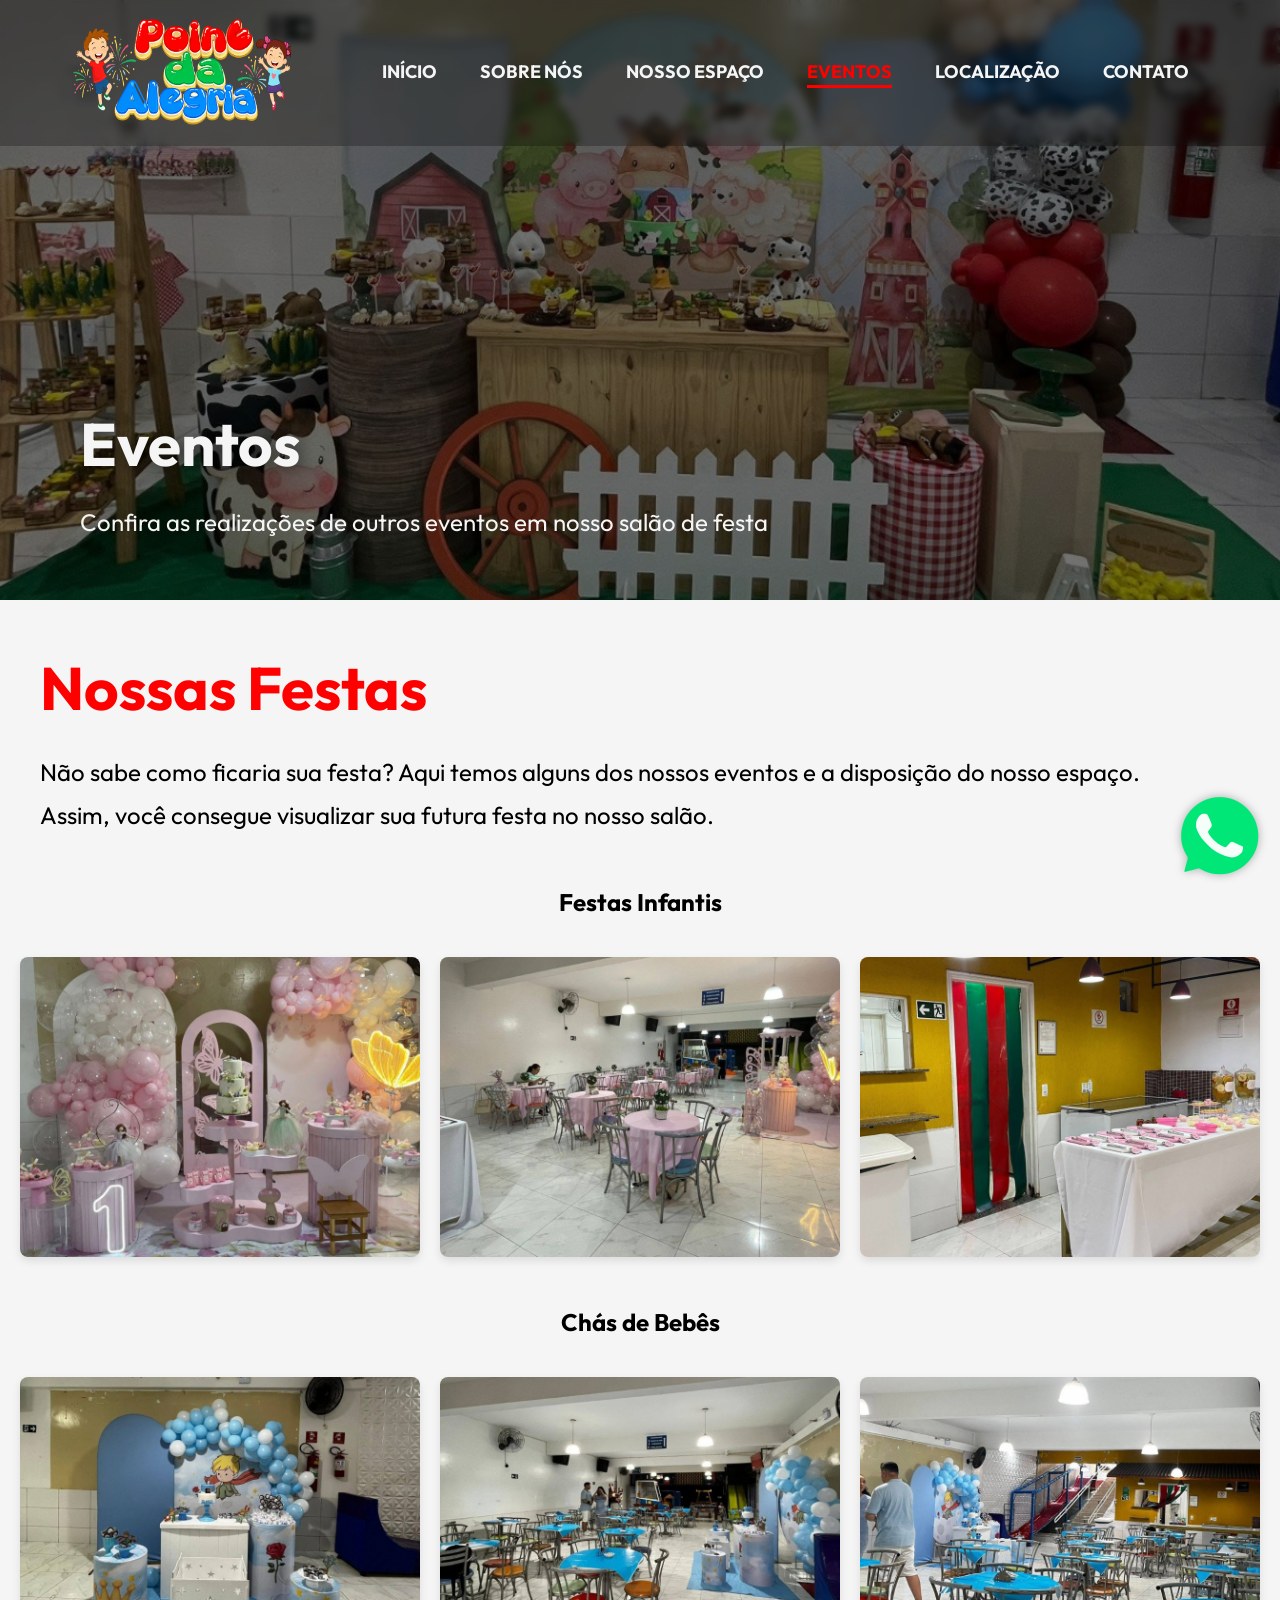
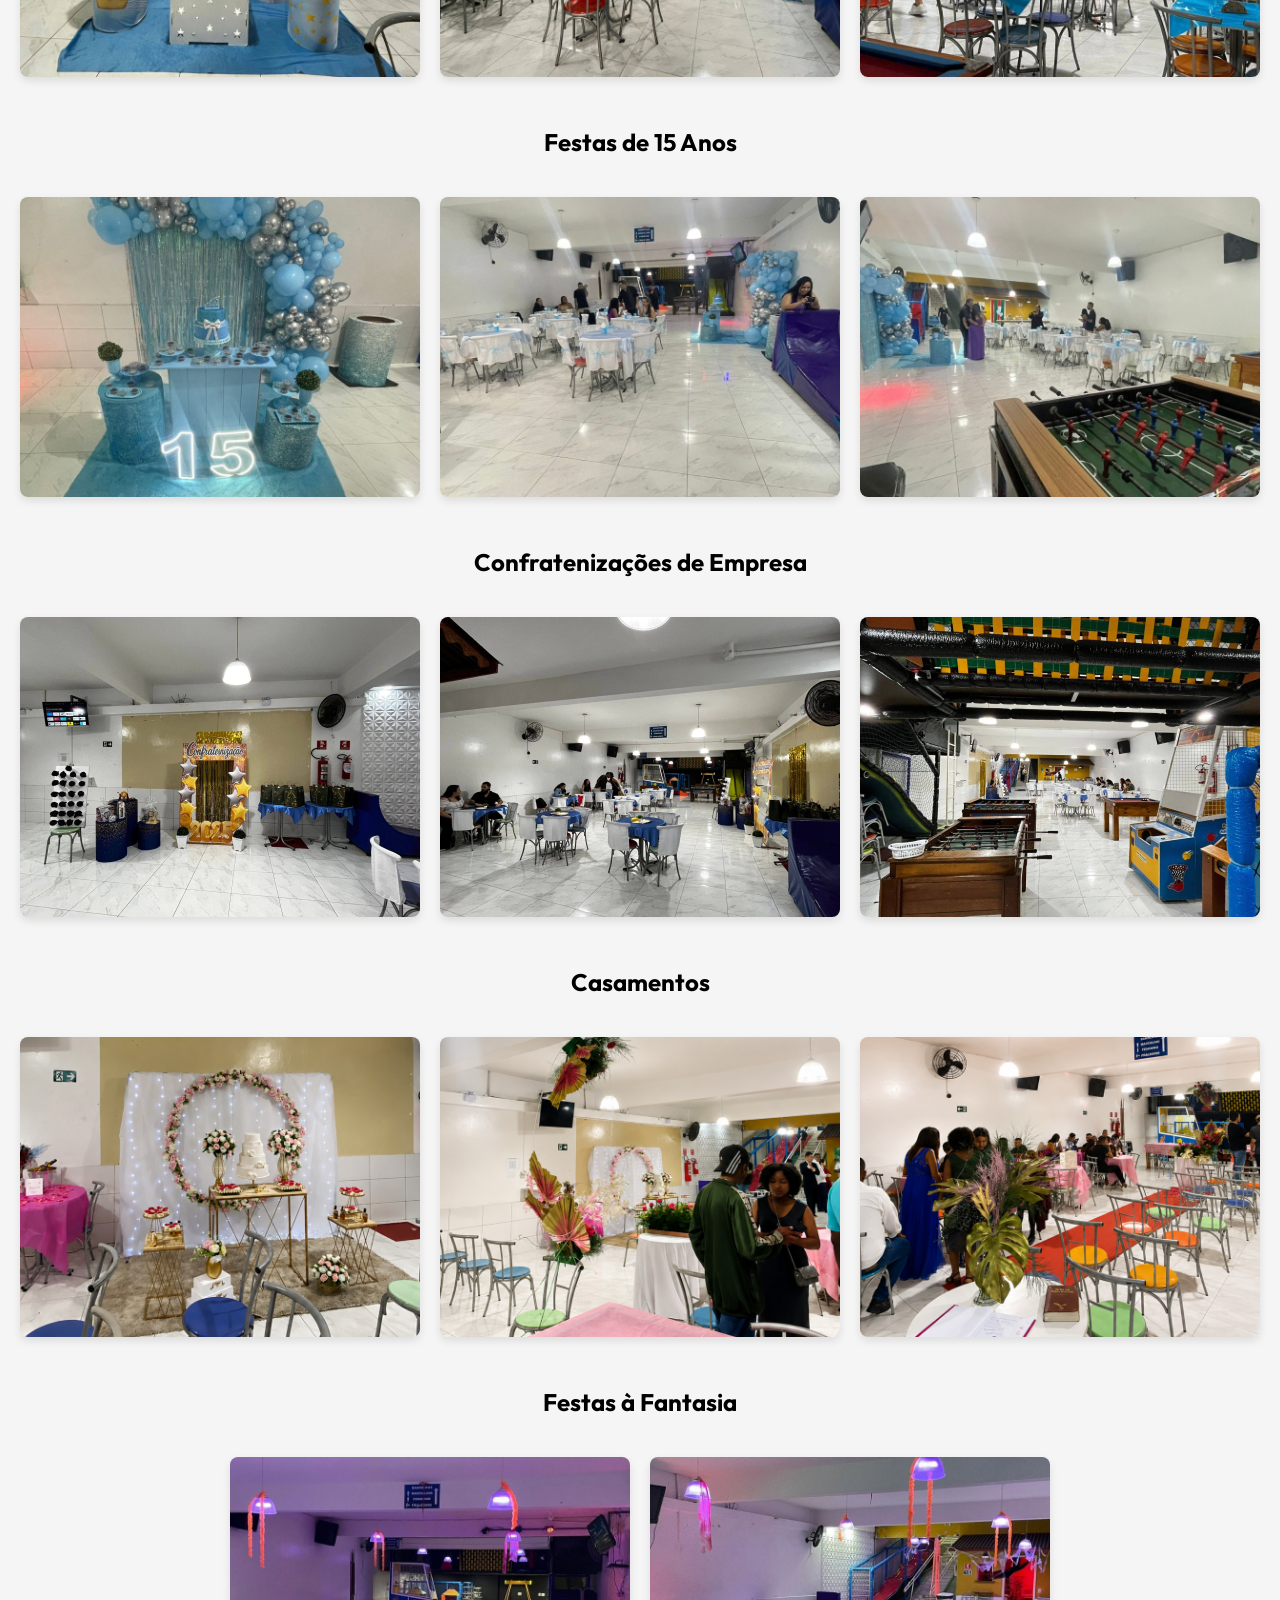
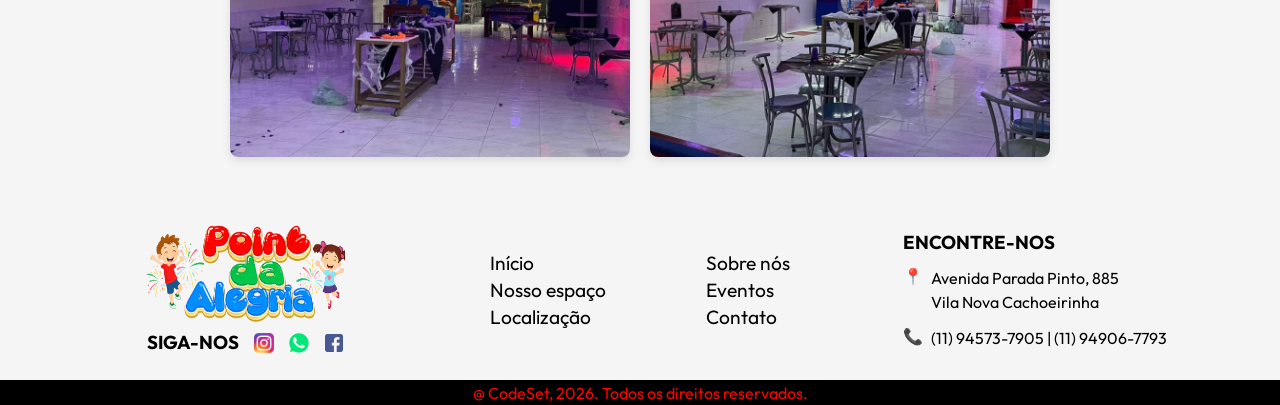
<file: html/eventos.html>
<!DOCTYPE html>

<html lang="pt-BR">

    <head>
        <meta charset="UTF-8">
        <meta name="viewport" content="width=device-width, initial-scale=1.0">
        <title>POINT DA ALEGRIA</title>
        <link rel="icon" type="image/png" href="../assets/img/logo_aba.png">
        <link rel="stylesheet" href="..\css\eventos.css">
        <link rel="stylesheet" href="../css/responsividade.css">
    </head>
    
    <body>
    <header>
        <a href="..\index.html">
        <img src="..\assets\img\logo1.png" alt="" id="logo">
        </a>
        <nav>
            <a href="../index.html" id="linkHome" class="linksNav">INÍCIO</a>
            <a href="sobre.html" id="linkSobre" class="linksNav">SOBRE NÓS</a>
            <a href="espaco.html" id="linkEspaco" class="linksNav">NOSSO ESPAÇO</a>
            <a href="eventos.html" id="linkDecoracao" class="linksNav">EVENTOS</a>
            <a href="localiza.html" id="linkLocaliza" class="linksNav">LOCALIZAÇÃO</a>
            <a href="contato.html" id="linkContato" class="linksNav">CONTATO</a>
        </nav>
    </header>

    <main>
       <section class="banner-eventos">
            <div class="texto-banner-eventos">
            <h1>Eventos</h1>
            <p>Confira as realizações de outros eventos em nosso salão de festa</p>
            </div>
        </section>

        <section class="eventos">
            <div class="texto-eventos">
                <h1>Nossas Festas</h1>
                <p>Não sabe como ficaria sua festa? Aqui temos alguns dos nossos eventos e a disposição do nosso espaço. <br>Assim, você consegue visualizar sua futura festa no nosso salão.</p>
            </div>
        </section>

        <section>
        <div class="evento-confraternizaçao">
            <h2>Festas Infantis</h2>
            <img src="../assets/img/festa-infantil3.PNG" alt="">
            <img src="../assets/img/festa-infantil1.PNG" alt="">
            <img src="../assets/img/festa-infantil2.PNG" alt="">  
        </div>

        <div class="evento-confraternizaçao">
            <h2>Chás de Bebês</h2>
            <img src="../assets/img/cha-de-bebe3.PNG" alt="">
            <img src="../assets/img/cha-de-bebe2.PNG" alt="">
            <img src="../assets/img/cha-de-bebe1.PNG" alt="">  
        </div>

        <div class="evento-confraternizaçao">
            <h2>Festas de 15 Anos</h2>
            <img src="../assets/img/festa15anos1.PNG" alt="">
            <img src="../assets/img/festa15anos3.PNG" alt="">
            <img src="../assets/img/festa15anos2.PNG" alt="">  
        </div>

        <div class="evento-confraternizaçao">
            <h2>Confratenizações de Empresa</h2>
            <img src="../assets/img/confraternizacao_1.jpeg" alt="">
            <img src="../assets/img/confraternizacao_2.jpeg" alt="">
            <img src="../assets/img/confraternizacao_3.jpeg" alt="">  
        </div>

        <div class="evento-confraternizaçao">
            <h2>Casamentos</h2>
            <img src="../assets/img/casamento3.PNG" alt="">
            <img src="../assets/img/casamento2.PNG" alt="">
            <img src="../assets/img/casamento1.PNG" alt="">  
        </div>

        <div class="evento-confraternizaçao">
            <h2>Festas à Fantasia</h2>
            <img src="../assets/img/festa-halloween2.PNG" alt="">
            <img src="../assets/img/festa-halloween1.PNG" alt=""> 
        </div>

        </section>
    </main>

    <footer>
        <section class="colunas">
            <div class="footer-colunas" id="primeira-coluna">
                <img src="../assets/img/logo1.png" alt="Point da Alegria" class="logo-footer">
                <div id="redes-sociais">
                    <h3>SIGA-NOS</h3>
                    <a href="https://www.instagram.com/point_da_alegria_?igsh=MWdqNncwZXI2eTJrZw==" target="_blank">
                    <img src="../assets/img/instagram.png" alt="Instagram" class="logoSociais">
                    </a>
                    <a href="https://wa.me/?phone=5511945737905&text=Olá%21+Gostaria+de+verificar+a+disponibilidade+do+buffet.+Poderiam+me+informar+os+dias+disponíveis,+valores+e+opções+de+pacotes%3F&type=phone_number&app_absent=0" target="_blank">
                    <img src="../assets/img/wpp.png" alt="WhatsApp" class="logoSociais">
                    </a>
                    <a href="https://www.facebook.com/share/1HLyxg3eoz/?mibextid=wwXIfr" target="_blank">
                        <img src="../assets/img/facebook.png" alt="Facebook" class="logoSociais">
                    </a>
                </div>
            </div>
            <div class="footer-colunas" id="coluna-central">
                <div class="tres-links">
                    <a href="../index.html" class="links-footer" id="link-vermelho">Início</a>
                    <a href="espaco.html" class="links-footer" id="link-azul">Nosso espaço</a>
                    <a href="localiza.html" class="links-footer" id="link-verde">Localização</a>
                </div>
                <div class="tres-links">
                    <a href="sobre.html" class="links-footer" id="link-verde">Sobre nós</a>
                    <a href="eventos.html" class="links-footer" id="link-vermelho">Eventos</a>
                    <a href="contato.html" class="links-footer" id="link-azul">Contato</a>
                </div>
            </div>
            <div class="footer-colunas" id="footer-encontre">
                <h3>ENCONTRE-NOS</h3>
                <div class="footer-linha">
                <span>📍</span><p>Avenida Parada Pinto, 885<br>Vila Nova Cachoeirinha</p>
                </div>
    
                <div class="footer-linha">
                <span>📞</span><p>(11) 94573-7905 | (11) 94906-7793</p>
                </div>
            </div>
        </section>
        <p id="rotulo">@ CodeSet, 2026. Todos os direitos reservados.</p>
    </footer>

    <div vw class="enabled">
        <div vw-access-button class="active"></div>
        <div vw-plugin-wrapper>
          <div class="vw-plugin-top-wrapper"></div>
        </div>
    </div>
        <a href="https://wa.me/?phone=5511945737905&text=Olá%21+Gostaria+de+verificar+a+disponibilidade+do+buffet.+Poderiam+me+informar+os+dias+disponíveis,+valores+e+opções+de+pacotes%3F&type=phone_number&app_absent=0" target="_blank" id="wpp-link-fixo">
            <img src="../assets/img/wpp.png" alt="WhatsApp">
        </a>
      <script src="https://vlibras.gov.br/app/vlibras-plugin.js"></script>
      <script>new window.VLibras.Widget('https://vlibras.gov.br/app');</script>
</body>    
</html>
</file>
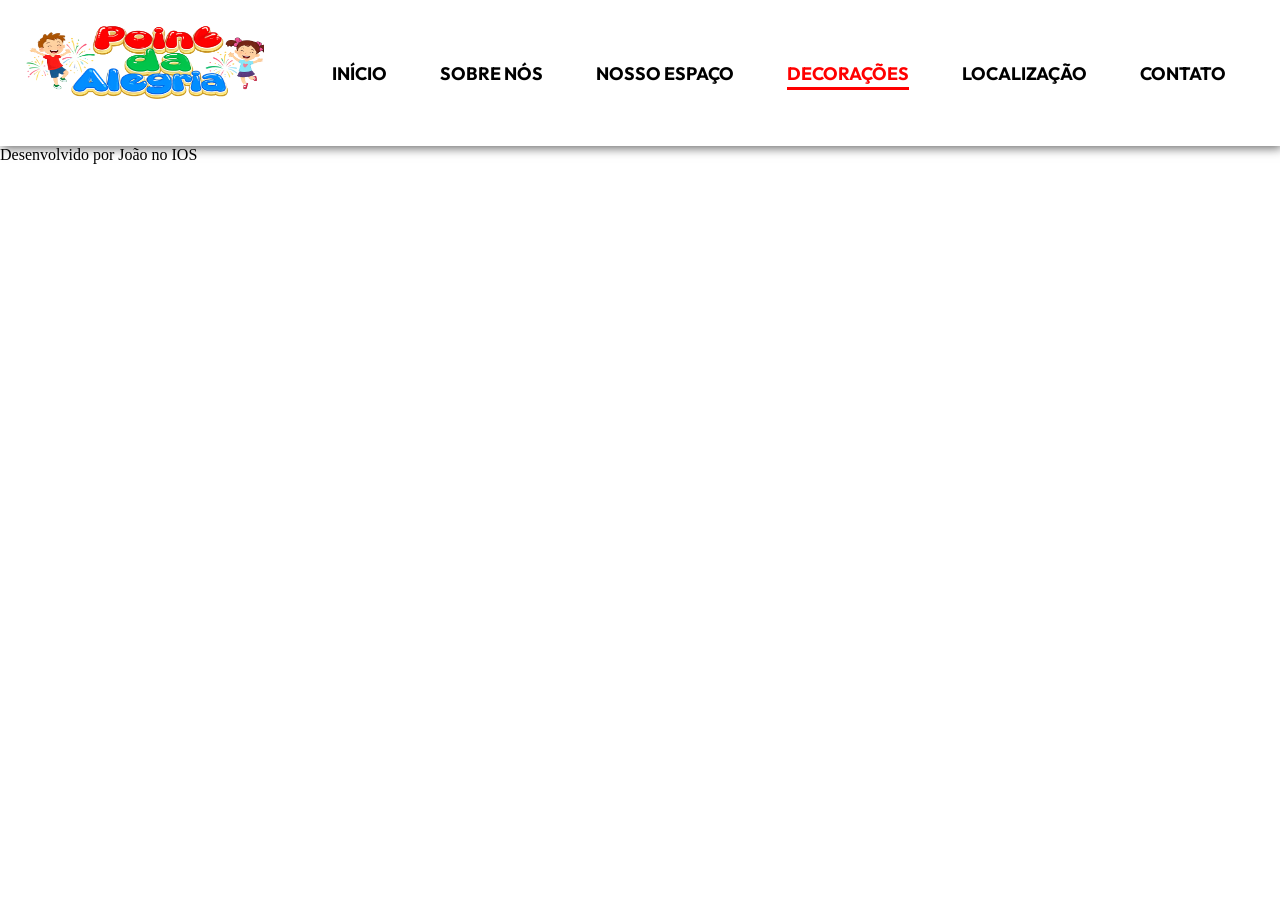
<file: TCC/html/decoracao.html>
<!DOCTYPE html>

<html lang="pt-BR">

    <head>
        <meta charset="UTF-8">
        <meta name="viewport" content="width=device-width, initial-scale=1.0">
        <title>POINT DA ALEGRIA</title>
        <link rel="stylesheet" href="..\css\decoracao.css">
    </head>
    
    <body>
    <header>
        <a href="..\index.html" id="logo">
        <img src="..\assets\img\logo.png" alt="">
        </a>
        <nav>
            <a href="../index.html" id="linkHome" class="linksNav">INÍCIO</a>
            <a href="sobre.html" id="linkSobre" class="linksNav">SOBRE NÓS</a>
            <a href="espaco.html" id="linkEspaco" class="linksNav">NOSSO ESPAÇO</a>
            <a href="decoracao.html" id="linkDecoracao" class="linksNav">DECORAÇÕES</a>
            <a href="localiza.html" id="linkLocaliza" class="linksNav">LOCALIZAÇÃO</a>
            <a href="contato.html" id="linkContato" class="linksNav">CONTATO</a>
        </nav>
    </header>
    <main>
       
    </main>
    <footer>
        <p>Desenvolvido por João no IOS</p>
    </footer>

</body>    
</html>
</file>
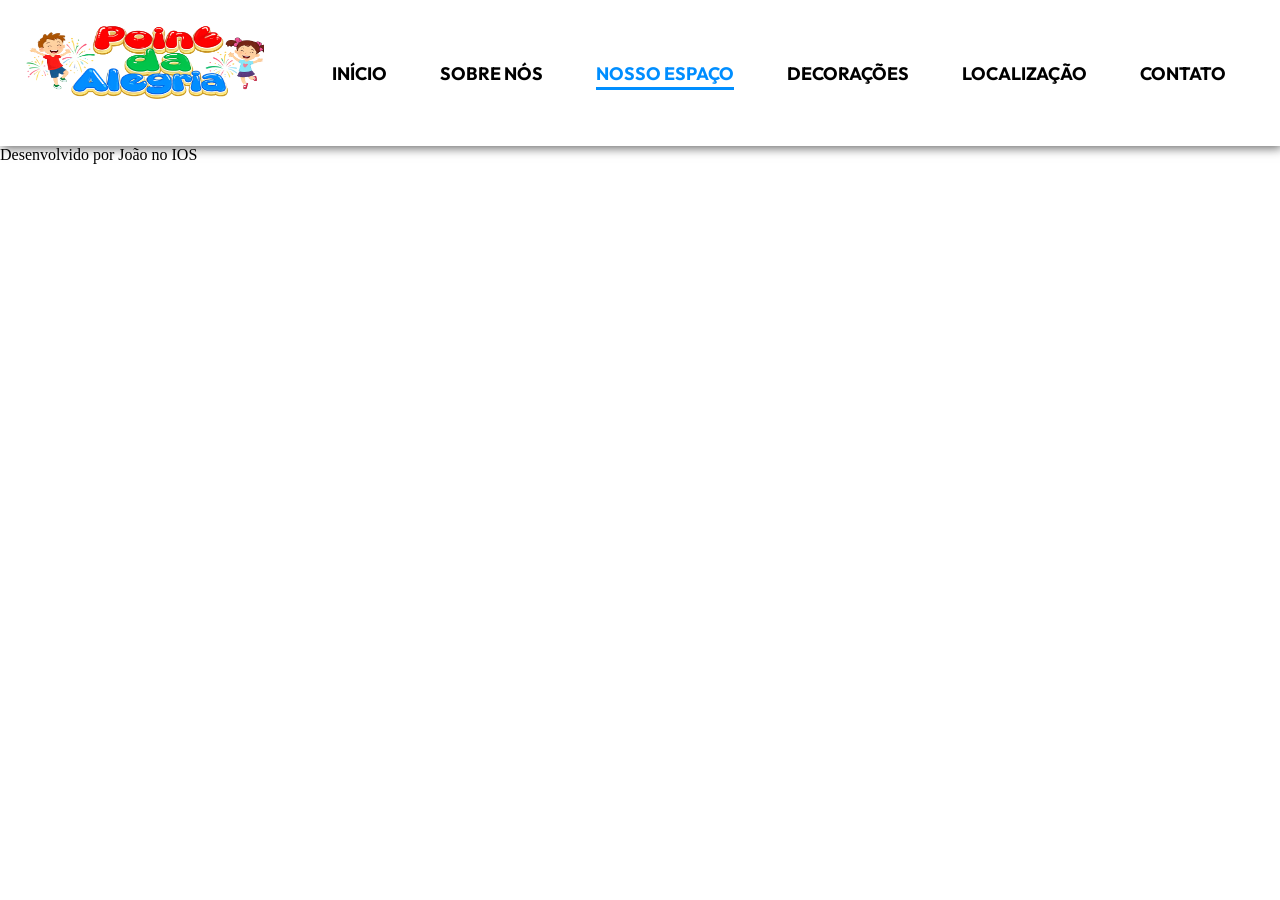
<file: TCC/html/espaco.html>
<!DOCTYPE html>

<html lang="pt-BR">

    <head>
        <meta charset="UTF-8">
        <meta name="viewport" content="width=device-width, initial-scale=1.0">
        <title>POINT DA ALEGRIA</title>
        <link rel="stylesheet" href="..\css\espaco.css">
    </head>
    
    <body>
    <header>
        <a href="..\index.html" id="logo">
        <img src="..\assets\img\logo.png" alt="">
        </a>
        <nav>
            <a href="../index.html" id="linkHome" class="linksNav">INÍCIO</a>
            <a href="sobre.html" id="linkSobre" class="linksNav">SOBRE NÓS</a>
            <a href="espaco.html" id="linkEspaco" class="linksNav">NOSSO ESPAÇO</a>
            <a href="decoracao.html" id="linkDecoracao" class="linksNav">DECORAÇÕES</a>
            <a href="localiza.html" id="linkLocaliza" class="linksNav">LOCALIZAÇÃO</a>
            <a href="contato.html" id="linkContato" class="linksNav">CONTATO</a>
        </nav>
    </header>
    <main>
       
    </main>
    <footer>
        <p>Desenvolvido por João no IOS</p>
    </footer>

</body>    
</html>
</file>
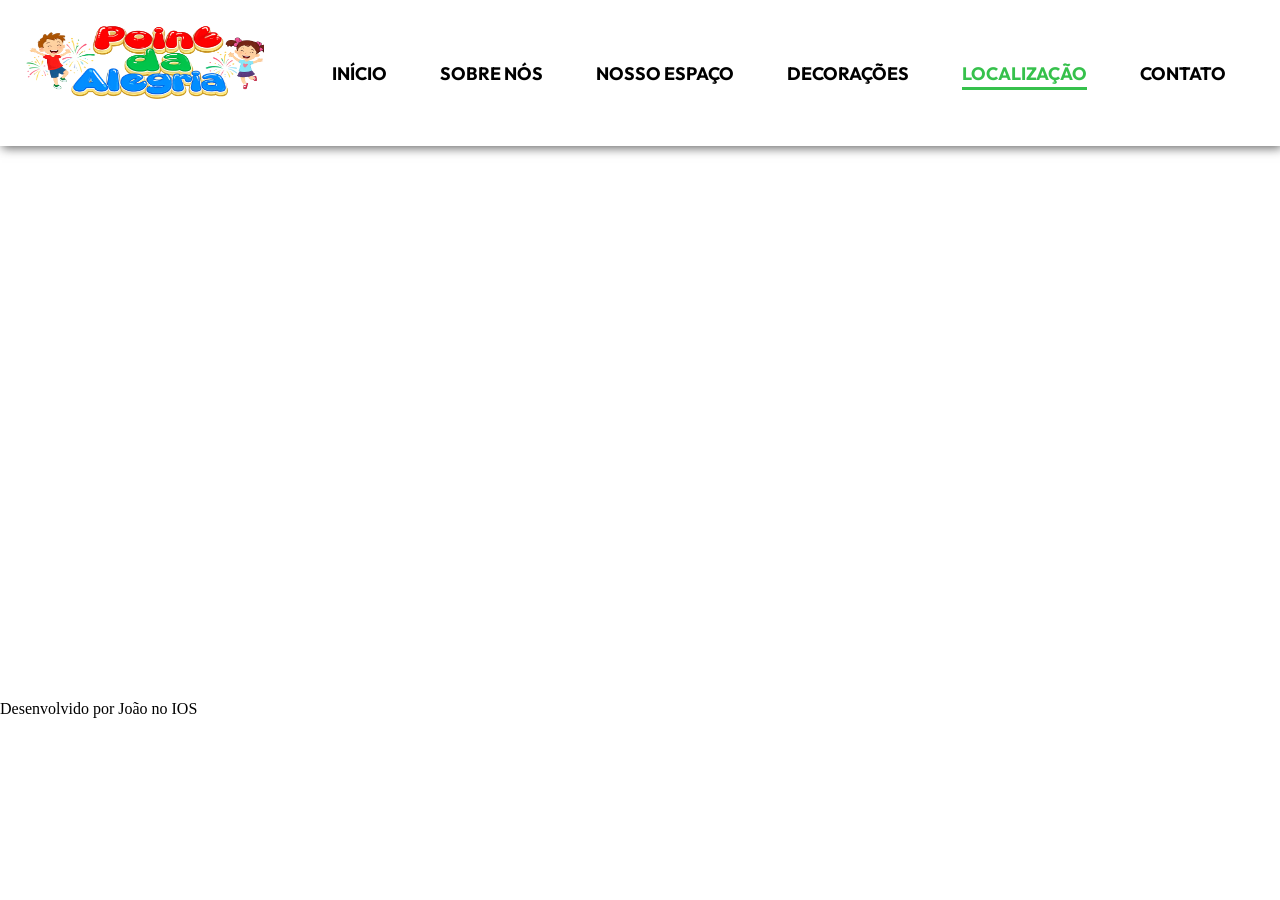
<file: TCC/html/localiza.html>
<!DOCTYPE html>

<html lang="pt-BR">

    <head>
        <meta charset="UTF-8">
        <meta name="viewport" content="width=device-width, initial-scale=1.0">
        <title>POINT DA ALEGRIA</title>
        <link rel="stylesheet" href="..\css\localiza.css">
    </head>
    
    <body>
    <header>
        <a href="..\index.html" id="logo">
        <img src="..\assets\img\logo.png" alt="">
        </a>
        <nav>
            <a href="../index.html" id="linkHome" class="linksNav">INÍCIO</a>
            <a href="sobre.html" id="linkSobre" class="linksNav">SOBRE NÓS</a>
            <a href="espaco.html" id="linkEspaco" class="linksNav">NOSSO ESPAÇO</a>
            <a href="decoracao.html" id="linkDecoracao" class="linksNav">DECORAÇÕES</a>
            <a href="localiza.html" id="linkLocaliza" class="linksNav">LOCALIZAÇÃO</a>
            <a href="contato.html" id="linkContato" class="linksNav">CONTATO</a>
        </nav>
    </header>
    <main>
        <div>
            <iframe src="https://www.google.com/maps/embed?pb=!1m18!1m12!1m3!1d3659.7591618190436!2d-46.664301524740004!3d-23.469150278863314!2m3!1f0!2f0!3f0!3m2!1i1024!2i768!4f13.1!3m3!1m2!1s0x94cef7659c1ba48f%3A0x628f02f50fd7fba9!2sAv.%20Parada%20Pinto%2C%20885%20-%20Vila%20Nova%20Cachoeirinha%2C%20S%C3%A3o%20Paulo%20-%20SP%2C%2002611-003!5e0!3m2!1spt-BR!2sbr!4v1781045722282!5m2!1spt-BR!2sbr" width="600" height="450" style="border:0;" allowfullscreen="" loading="lazy" referrerpolicy="no-referrer-when-downgrade" id="maps"></iframe>
        </div>
    </main>
    <footer>
        <p>Desenvolvido por João no IOS</p>
    </footer>

</body>    
</html>
</file>
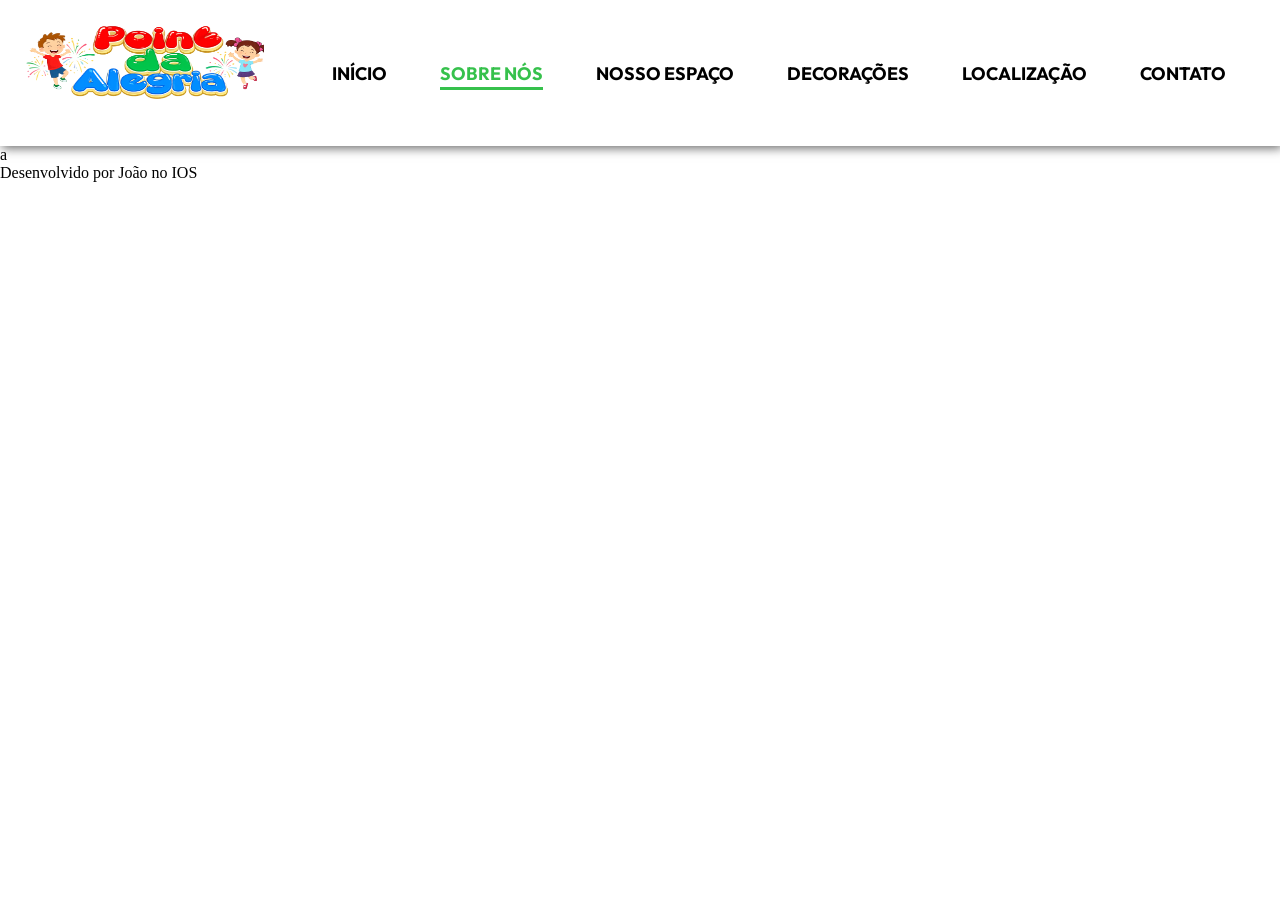
<file: TCC/html/sobre.html>
<!DOCTYPE html>

<html lang="pt-BR">

    <head>
        <meta charset="UTF-8">
        <meta name="viewport" content="width=device-width, initial-scale=1.0">
        <title>POINT DA ALEGRIA</title>
        <link rel="stylesheet" href="..\css\sobre.css">
    </head>
    
    <body>
    <header>
        <a href="..\index.html" id="logo">
        <img src="..\assets\img\logo.png" alt="">
        </a>
        <nav>
            <a href="../index.html" id="linkHome" class="linksNav">INÍCIO</a>
            <a href="sobre.html" id="linkSobre" class="linksNav">SOBRE NÓS</a>
            <a href="espaco.html" id="linkEspaco" class="linksNav">NOSSO ESPAÇO</a>
            <a href="decoracao.html" id="linkDecoracao" class="linksNav">DECORAÇÕES</a>
            <a href="localiza.html" id="linkLocaliza" class="linksNav">LOCALIZAÇÃO</a>
            <a href="contato.html" id="linkContato" class="linksNav">CONTATO</a>
        </nav>
    </header>
    <main>
       a
    </main>
    <footer>
        <p>Desenvolvido por João no IOS</p>
    </footer>

</body>    
</html>
</file>
<file: css/responsividade.css>
/* ===========================================================
   RESPONSIVE.CSS
   Projeto: Point da Alegria
   Desenvolvido para telas de até 768px
=========================================================== */

@media screen and (max-width:768px){

/* ================= RESET ================= */

html{
    overflow-x:hidden;
    scroll-behavior:smooth;
}
body{
    overflow-x:hidden;
}
*{
    max-width:100%;
}
footer{
        height: auto;
    } 

/* ================= HEADER ================= */

header{
    position:fixed;
    display:flex;
    flex-direction:column;
    justify-content:center;
    align-items:center;
    height:auto;
    padding:15px 20px;
    gap:15px;
}

#logo{
    width:170px;
    height:auto;
}

nav{
    display:flex;
    justify-content:center;
    align-items:center;
    flex-wrap:wrap;
    gap:6px;
}

.linksNav{
    margin:0;
    padding:8px 10px;
    font-size:15px;
}
.linksNav:hover{
    transform:none;
}

/* ================= BANNERS ================= */

.banner-home,
.banner-sobre,
.banner-espaco,
.banner-eventos,
.banner-localizacao,
.banner-contato{
    height:500px;
    background-position:center;
    background-size:cover;
}

/* ================= TEXTOS DOS BANNERS ================= */

#content{
    margin:0 25px;
}
#content p{
    font-size:23px;
    line-height:1.5;
}
.texto-vermelho,
.texto-verde,
.texto-azul{
    font-size:38px;
}
.texto-banner-espaco,
.texto-banner-contato,
.texto-banner-eventos,
.texto-localiza,
.texto-sobre{
    margin-top:180px;
    margin-left:25px;
    margin-right:25px;
    max-width:none;
}
.texto-banner-espaco h1,
.texto-banner-contato h1,
.texto-banner-eventos h1,
.texto-localiza h1,
.texto-sobre h1{
    font-size:38px;
}
.texto-banner-espaco p,
.texto-banner-contato p,
.texto-banner-eventos p,
.texto-localiza p,
.texto-sobre p{
    font-size:18px;
    line-height:1.6;
}

/* ================= SEÇÕES ================= */

.quem-somos,
.localizacao,
.contato,
.eventos{
    display:flex;
    flex-direction:column;
    gap:35px;
    width:100%;
    padding:40px 22px;
}
.texto-quem-somos,
.texto-localizacao,
.texto-contato,
.texto-eventos{
    width:100%;
}
.texto-quem-somos h1,
.texto-localizacao h1,
.texto-contato h1,
.texto-eventos h1{
    font-size:34px;
    text-align:center;
    margin-bottom:20px;
}
.texto-quem-somos p,
.texto-localizacao p,
.texto-contato p,
.texto-eventos p{
    font-size:18px;
    line-height:1.8;
    text-align:justify;
}

/* ================= NOSSO ESPAÇO ================= */

.nosso-espaco{
    padding:40px 22px;
    gap:35px;
}

.texto-nosso-espaco{
    width:100%;
}

.texto-nosso-espaco h1{
    font-size:34px;
    text-align:center;
}

.texto-nosso-espaco p{
    font-size:18px;
    line-height:1.8;
    text-align:justify;
}

/* ================= MAPA ================= */

#maps{
    padding:0;
    width:100%;
}

.mapa-localizacao{
    width:100%;
}
.mapa-localizacao iframe{
    height:320px;
}

/* ================= AGENDAMENTO ================= */

.agendamento{
    width:90%;
    padding:25px;
}
.agendamento h2{
    font-size:24px;
}
.agendamento button{
    width:100%;
}

/* ================= CARROSSEL ================= */

.carrossel-bloco-completo{
    width:115%;
    padding:0 20px;
    margin-top:25px;
}
.carrossel-container{
    width:100%;
    height:240px;
    border-radius:12px;
}
.carrossel-slides img{
    object-fit:cover;
}
.btn-carrossel{
    width:38px;
    height:38px;
    font-size:18px;
}
.prev{
    left:10px;
}
.next{
    right:10px;
}
.carrossel-indicadores{
    margin-top:15px;
    gap:8px;
}
.dot{
    width:10px;
    height:10px;
}

/* ================= EVENTOS ================= */

.evento-confraternizaçao{
    gap:18px;
    padding:0 20px;
    margin-top:35px;
}
.evento-confraternizaçao h2{
    font-size:28px;
    margin-bottom:10px;
}
.evento-confraternizaçao img{
    width:100%;
    height:230px;
    border-radius:12px;
}

/* ================= DADOS ================= */

.dados{
    margin-top:20px;
}

.dados p{
    font-size:18px;
    line-height:1.6;
}

/* ================= FOOTER ================= */

footer{
    height:auto;
    padding-top:35px;
}
.colunas{
    display:flex;
    flex-direction:column;
    justify-content:center;
    align-items:center;
    gap:40px;
    height:auto;
    padding:0 25px 40px;
}

/* ================= PRIMEIRA COLUNA ================= */

#primeira-coluna{
    width:100%;
}
.logo-footer{
    width:180px;
    height:auto;
}
#redes-sociais{
    width:auto;
}
#redes-sociais h3{
        padding-top: 9px;
    }

/* ================= LINKS ================= */

#coluna-central{
    display:flex;
    flex-direction:row;
    gap:25px;
    text-align:center;
}
.tres-links{
    font-size:18px;
    gap:8px;
}

/* ================= ENDEREÇO ================= */

#footer-encontre{
    width:100%;
    align-items:center;
    text-align:center;
}
.footer-linha{
    justify-content:center;
    align-items:flex-start;
}

/* ================= RÓTULO ================= */

#rotulo{
    height:auto;
    padding:10px;
    font-size:15px;
    line-height:1.5;
}

/* ================= WHATSAPP ================= */

#wpp-link-fixo{
    right:15px;
    bottom:15px;
}
#wpp-link-fixo img{
    width:52px;
}

/* ================= IMAGENS ================= */

img{
    max-width:100%;
    height:auto;
}

/* ================= IFRAME ================= */

iframe{
    max-width:100%;
}

/* ================= VÍDEO ================= */

.video-container{

    height:100vh;
}
.video-container video{

    object-position:center;
}

/* ================= ONDAS ================= */

.custom-shape-divider-bottom svg{

    height:90px;
}

/* ================= ESPAÇAMENTOS ================= */

section{

    overflow:hidden;
}

main{
    overflow:hidden;
}
h1,h2,h3{
    word-break:normal;
}
p{
    word-break:normal;
}

/* ================= AJUSTES FINAIS ================= */

/* Evita qualquer elemento ultrapassar a largura da tela */
*,
*::before,
*::after{
    box-sizing:border-box;
}

/* Remove espaços laterais indesejados */
body,
main,
section,
header,
footer{
    max-height: max-content;
    max-width:100%;
    overflow-x:hidden;
}

/* ================= BOTÕES ================= */

button,
input,
textarea,
select{
    font-size:16px;
}

/* Evita zoom automático no iPhone */
input,
textarea,
select{
    border-radius:8px;
}

/* ================= LINKS ================= */

a{
    -webkit-tap-highlight-color:transparent;
}

/* Área maior para toque */
.linksNav,
.links-footer,
.btn-carrossel{
    min-height:44px;

    display:flex;
    align-items:center;
    justify-content:center;
}

/* ================= TÍTULOS ================= */

h1{
    line-height:1.2;
}
h2{
    line-height:1.3;
}
p{
    line-height:1.8;
}

/* ================= BANNERS ================= */

.banner-sobre,
.banner-eventos,
.banner-localizacao,
.banner-contato,
.banner-espaco{
    background-position:center center;
}

/* ================= SOMBRAS ================= */

.carrossel-container,
.mapa-localizacao iframe,
.agendamento{
    box-shadow:0 6px 18px rgba(0,0,0,.15);
}

/* ================= TRANSIÇÕES ================= */

.linksNav,
.links-footer,
button,
.btn-carrossel,
#wpp-link-fixo img{
    transition:.25s ease;
}

/* ================= IMAGENS ================= */

.evento-confraternizaçao img:hover{
    transform:none;
}

.logo-footer,
#logo{
    object-fit:contain;
}

/* ================= ESPAÇAMENTOS ================= */

main>*{
    margin-left:auto;
    margin-right:auto;
}

section:last-child{
    padding-bottom:20px;
}

/* ================= FOOTER ================= */

.footer-colunas{
    align-items:center;
}
.footer-colunas h3{
    margin-bottom:10px;
}
.footer-colunas p{
    text-align:center;
}

/* ================= SCROLL ================= */

html{
    scroll-padding-top:110px;
}

/* ================= PEQUENAS TELAS ================= */

@media (max-width:480px){

    header{
        padding:15px 10px;
    }
    #logo{
        width:145px;
    }
    .linksNav{
        font-size:14px;
        padding:6px 8px;
    }
    #content p{
        font-size:19px;
    }
    .texto-vermelho,
    .texto-verde,
    .texto-azul{
        font-size:30px;
    }
    .texto-banner-espaco h1,
    .texto-banner-contato h1,
    .texto-banner-eventos h1,
    .texto-localiza h1,
    .texto-sobre h1{
        font-size:30px;
    }
    .texto-banner-espaco p,
    .texto-banner-contato p,
    .texto-banner-eventos p,
    .texto-localiza p,
    .texto-sobre p{
        font-size:16px;
    }
    .texto-quem-somos h1,
    .texto-localizacao h1,
    .texto-contato h1,
    .texto-eventos h1,
    .texto-nosso-espaco h1{
        font-size:28px;
    }
    .texto-quem-somos p,
    .texto-localizacao p,
    .texto-contato p,
    .texto-eventos p,
    .texto-nosso-espaco p{
        font-size:16px;
    }
    .carrossel-container{
        height:200px;
    }
    .evento-confraternizaçao img{
        height:190px;
    }
    .mapa-localizacao iframe{
        height:260px;
    }
    #wpp-link-fixo img{
        width:48px;
    }

}
}
</file>
